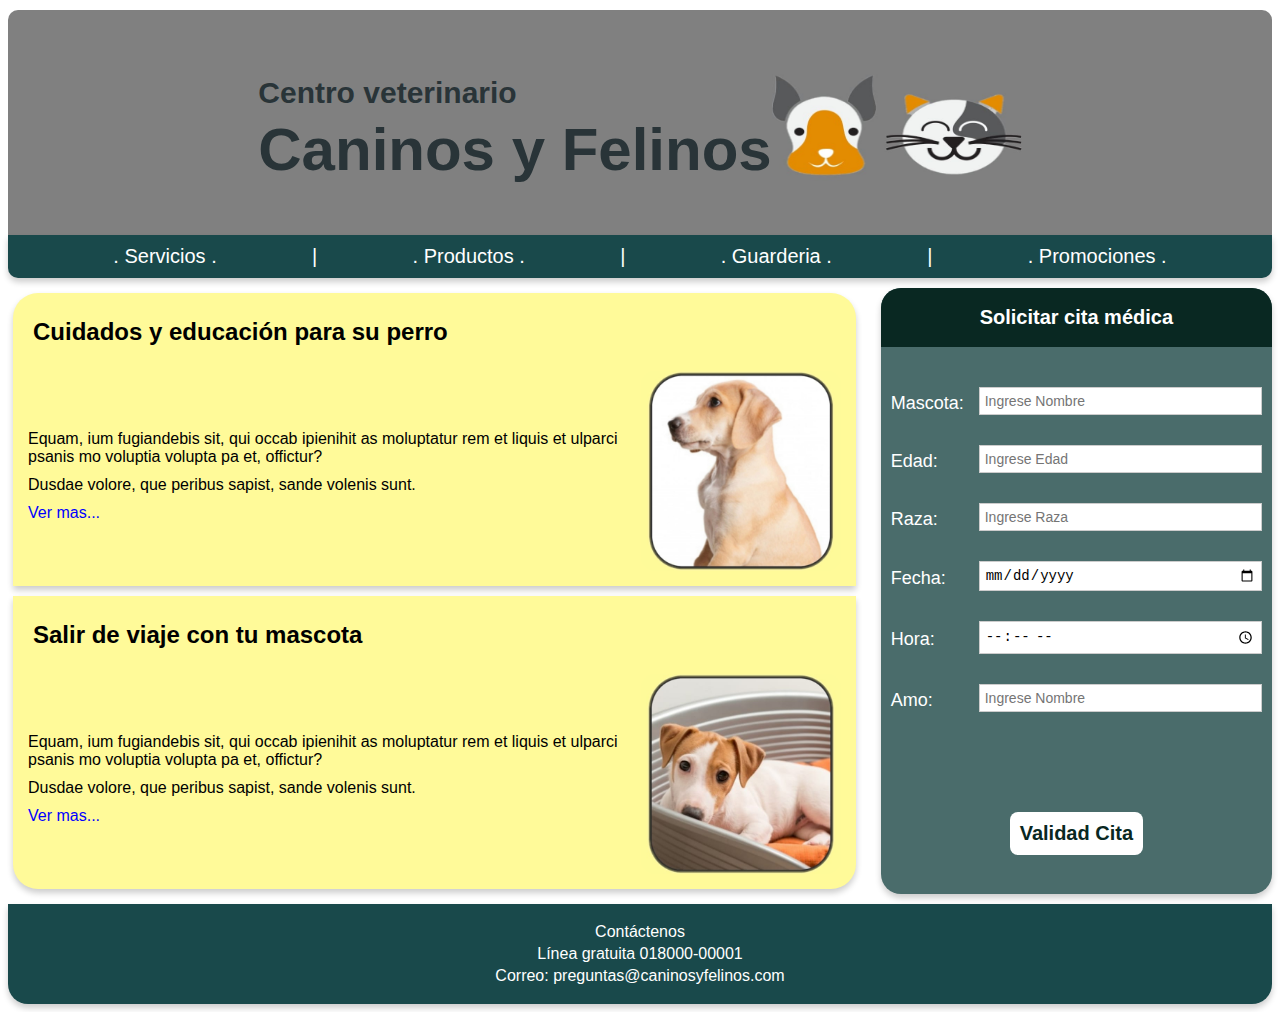
<file: instructor Henry/paginas/centro veterinario2/index.html>
<!DOCTYPE html>
<html lang="es">
<head>
    <meta charset="UTF-8">
    <meta name="viewport" content="width=device-width, initial-scale=1.0">
    <title>Caninos y Felinos</title>
    <link rel="stylesheet" href="style.css">
</head>
<body>
    <main>
        <header>
            <div>
                <h4>Centro veterinario</h4>
                <h1>Caninos y Felinos</h1>
            </div>
            <img src="los perros.jpg" alt="logo" height="200px" width="250px">
        </header>
        <nav>
            <a href="#">. Servicios .</a>
            <p class="p">|</p> 
            <a href="#">. Productos .</a>
            <p class="p">|</p>
            <a href="#">. Guarderia .</a>
            <p class="p">|</p>
            <a href="#">. Promociones .</a>
        </nav>
        <section class="sect">
            <section class="sec">
                <article>
                    <h2>Cuidados y educación para su perro</h2>
                    <div class="content">
                        <div class="text">
                            <p>Equam, ium fugiandebis sit, qui occab ipienihit as moluptatur rem et liquis et ulparci psanis mo voluptia volupta pa et, offictur?</p>
                            <p>Dusdae volore, que peribus sapist, sande volenis sunt.</p>
                            <a href="#">Ver mas...</a>
                        </div>
                        <img src="perro2.jpg" width="200px">
                    </div>
                </article>
                <article class="art">
                    <h2>Salir de viaje con tu mascota</h2>
                    <div class="content">
                        <div class="text">
                            <p>Equam, ium fugiandebis sit, qui occab ipienihit as moluptatur rem et liquis et ulparci psanis mo voluptia volupta pa et, offictur?</p>
                            <p>Dusdae volore, que peribus sapist, sande volenis sunt.</p>        
                            <a href="#">Ver mas...</a>
                        </div>
                        <img src="perro3.jpg" width="200px">
                    </div>
                </article>
            </section>
            <aside>
                <h4>Solicitar cita médica</h4>
                <form action="#">
                    <label for="mascota">Mascota: </label>
                    <input type="text" id="mascota" placeholder="Ingrese Nombre">

                    <label for="Edad">Edad: </label>
                    <input type="number" id="Edad" placeholder="Ingrese Edad">

                    <label for="Raza">Raza: </label>
                    <input type="text" id="Raza" placeholder="Ingrese Raza">


                    <label for="Fecha">Fecha: </label>
                    <input type="date" id="Fecha">

                    <label for="Hora">Hora: </label> 
                    <input type="time" id="Hora">

                    <label for="Amo">Amo: </label>
                    <input type="text" id="Amo" placeholder="Ingrese Nombre"></p>
                    
                    <button type="submit">Validad Cita</button>
                </form>
            </aside>
        </section>
        <footer>
            <p>Contáctenos</p>
            <p>Línea gratuita 018000-00001</p>
            <p>Correo: preguntas@caninosyfelinos.com</p>
        </footer>
    </main>
</body>
</html>
</file>
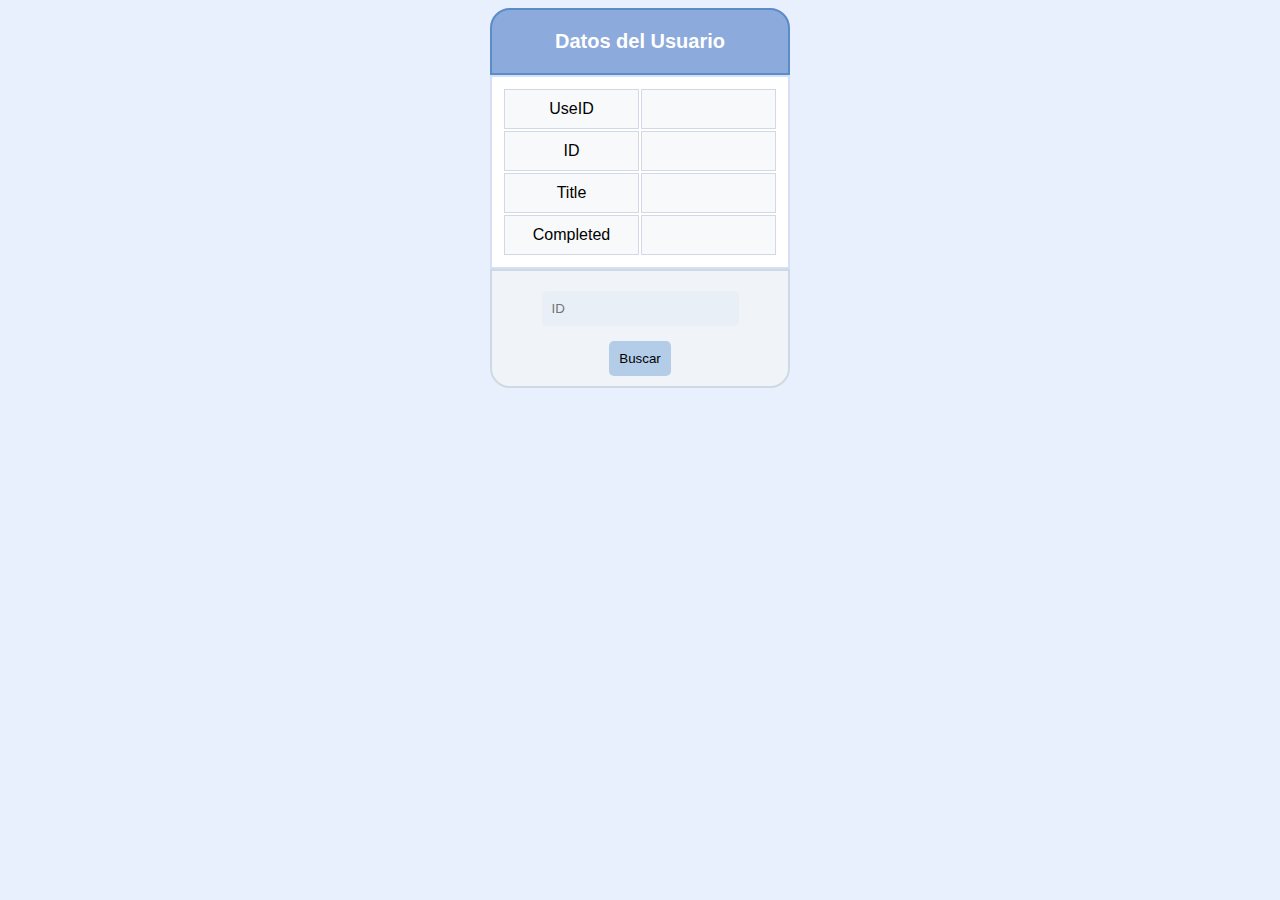
<file: instructor Henry/paginas/users/index.html>
<!DOCTYPE html>
<html lang="es">
<head>
    <meta charset="UTF-8">
    <meta name="viewport" content="width=device-width, initial-scale=1.0">
    <title>Users</title>
    <link rel="stylesheet" href="estilos.css">
</head>
<body>
    <main>
        
        <header>Datos del Usuario</header>
        <table>
            <tr>
                <td>UseID</td>
                <td></td>
            </tr>
            <tr>
                <td>ID</td>
                <td></td>
            </tr>
            <tr>
                <td>Title</td>
                <td></td>
            </tr>
            <tr>
                <td>Completed</td>
                <td></td>
            </tr>
        </table>
        <section>
            <input type="text" placeholder="ID" id="id">
            <button type="reset" id = 'button'>Buscar</button>
        </section>
    </main>
    <script src="scrip.js"></script>
</body>
</html>
</file>
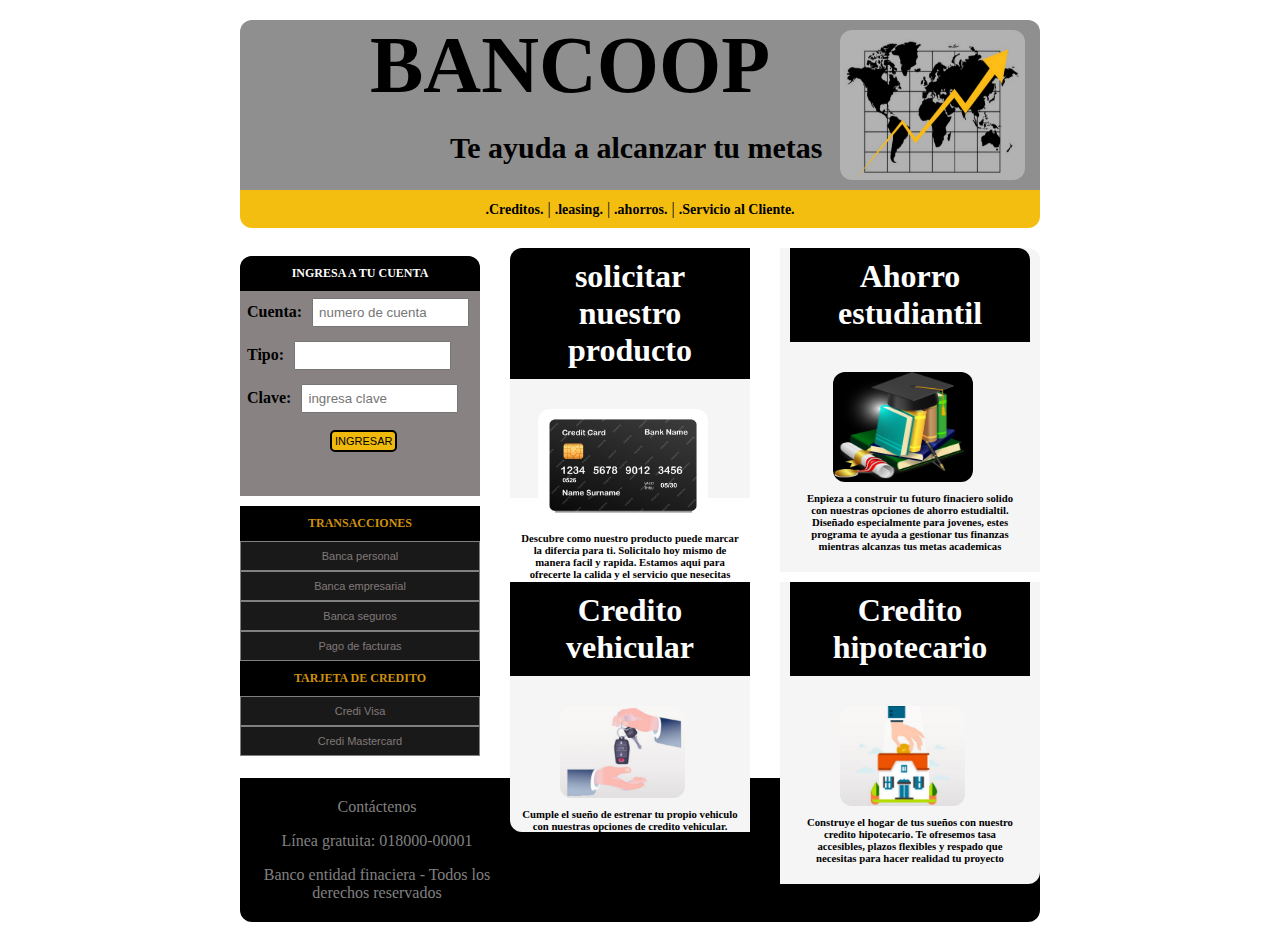
<file: instructor Henry/paginas/banco/esqueleto2.html>
<!DOCTYPE html>
<html lang="en">
<head>
    <meta charset="UTF-8">
    <meta name="viewport" content="width=device-width, initial-scale=1.0">
    <title>BANCOOP</title>
    <link rel="stylesheet" href="estilos.css">
</head>
<body>
    <main>
        <header>
            <div class="titulo">
                <h3 class="t1">BANCOOP</h3>
                <h1 class="t2">Te ayuda a alcanzar tu metas</h1>
            </div>
            <img src="imagen1.jpg" alt="fot01 " class="foto1">
        </header>       
        <nav>
            <a href="#">.Creditos.</a>
            |
            <a href="#">.leasing.</a>
            |
            <a href="#">.ahorros.</a>
            |
            <a href="#">.Servicio al Cliente.</a>
        </nav>
        <section class="contenedor">
            <aside>
                <article class="con1">
                    <h6>INGRESA A TU CUENTA</h6>
                    <form>
                        <div class="campo">
                            <label for="cueta">Cuenta:</label>
                            <input type="text" id="mascota" name="mascota" placeholder="numero de cuenta">
                        </div>
                        <div class="campo">
                            <label for="tipo">Tipo:</label>
                            <input type="text" id="tipo" name="tipo">
                        </div>
                        <div class="campo">
                            <label for="clave">Clave:</label>
                            <input type="text" id="clave" name="clave" placeholder="ingresa clave">
                        </div>
                        <button type="submit">INGRESAR</button>
                    </form>
                </article>
                <article class="con2">
                    <h6>TRANSACCIONES</h6>
                    <button type="submit">Banca personal</button>
                    <button type="submit">Banca empresarial</button>
                    <button type="submit">Banca seguros</button>
                    <button type="submit">Pago de facturas</button>
                    <h6>TARJETA DE CREDITO</h6>
                    <button type="submit">Credi Visa</button>
                    <button type="submit">Credi Mastercard</button>
                </article>
            </aside>
            <section class="Gbloque">
                <article class="bloque1">
                    <h1>solicitar nuestro producto</h1>
                    <img src="imagen2 (2).jpg" alt="foto2" class="foto2">
                    <h6>Descubre como nuestro producto puede marcar la difercia
                        para ti. Solicitalo hoy mismo de manera facil y rapida.
                        Estamos aqui para ofrecerte la calida y el servicio que nesecitas
                    </h6>
                </article>
                <article class="bloque2">
                    <h1>Ahorro estudiantil</h1>
                        <img src="imagen3.jpg" alt="foto3" class="foto3">
                    <h6>Enpieza a construir tu futuro finaciero solido con nuestras
                        opciones de ahorro estudialtil. Diseñado especialmente para jovenes, 
                        estes programa te ayuda a gestionar tus finanzas mientras
                        alcanzas tus metas academicas</h6>
                </article>
                <article class="bloque3">
                    <h1>Credito vehicular</h1>
                        <img src="imagen4.jpg" alt="foto4" class="foto4">
                    <h6>Cumple el sueño de estrenar tu propio vehiculo con nuestras opciones de credito vehicular.
                        Ofrecemos tasas competitivas plazos flexibles y asesoria personalizada
                    </h6>
                </article>
                <article class="bloque4">
                    <h1>Credito hipotecario</h1>
                        <img src="imagen5.jpg" alt="foto5" class="foto5">
                    <h6>Construye el hogar de tus sueños con nuestro credito hipotecario. 
                        Te ofresemos tasa accesibles, plazos flexibles y respado que necesitas
                        para hacer realidad tu proyecto
                    </h6>
                </article>
            </section>
        </section>
        <footer>
            <p>Contáctenos</p>
            <p>Línea gratuita: 018000-00001</p>
            <p>Banco entidad finaciera - Todos los derechos reservados</p>
    </footer>
    </main>
</body>
</html>
</file>
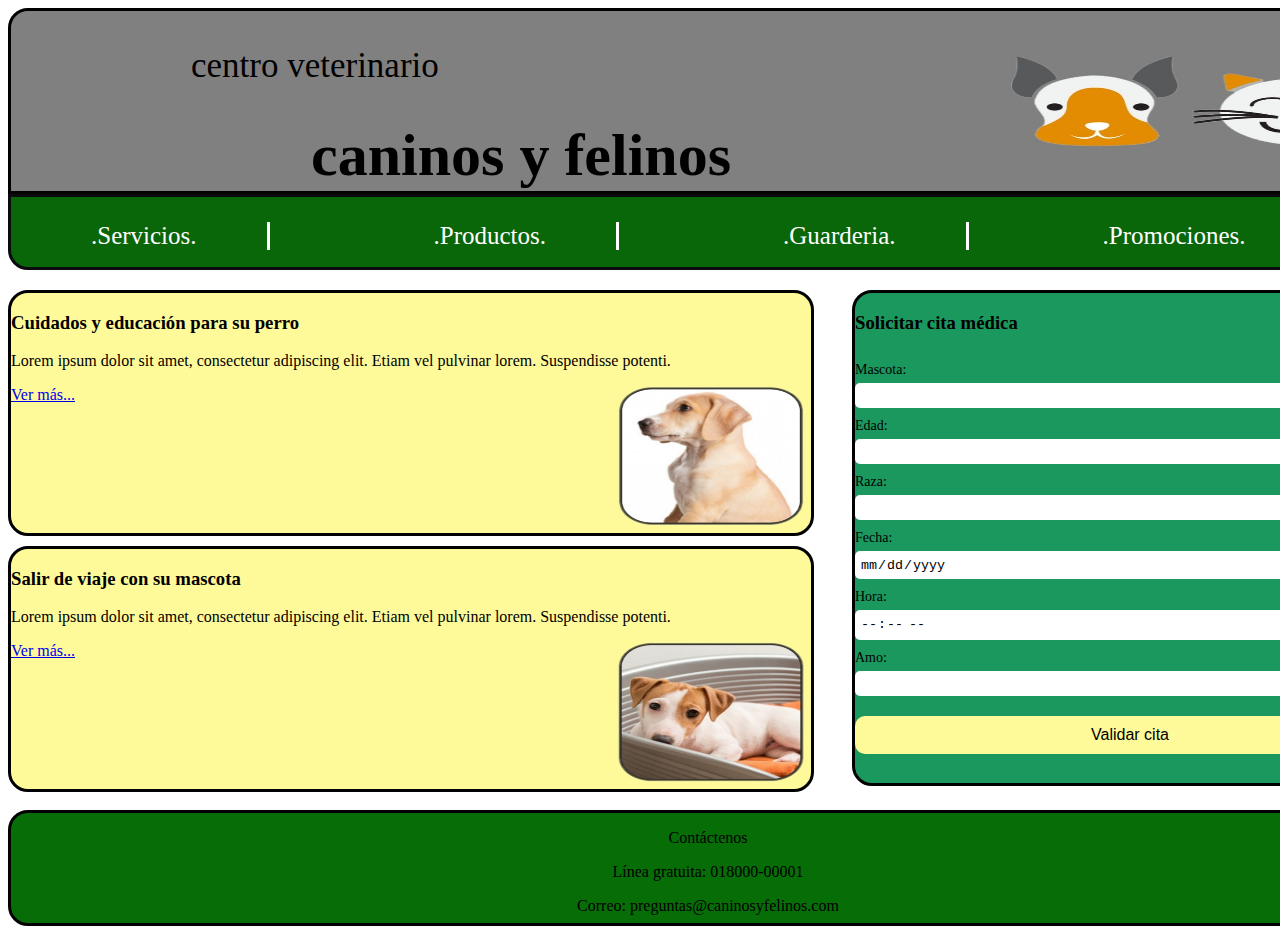
<file: instructor Henry/paginas/centro veterinario/esqueleto1.html>
<!DOCTYPE html>
<html lang="en">
<head>
    <meta charset="UTF-8">
    <meta name="viewport" content="width=device-width, initial-scale=1.0">
    <title>Document</title>

  <link rel="stylesheet" href="estilo.css">
</head>


<body>
    <main>
        <header>
            <img src="los perros.jpg" style="float: right; height: 180px; width: 400px; border-top-right-radius: 20px;">
            <p class="textheader1">centro veterinario</p>
            <strong class="textheader2">caninos y felinos</strong>
        </header>
        <nav>
            <p class="Textnav1">.Servicios.</p>
            <p class="Textnav2">.Productos.</p>
            <p class="Textnav3">.Guarderia.</p>
            <p class="Textnav4">.Promociones.</p>
        </nav>
        <section>
            <section>
                <article class="articulo1">
                    <h3>Cuidados y educación para su perro</h3>
                    <p>Lorem ipsum dolor sit amet, consectetur adipiscing elit. Etiam vel pulvinar lorem. Suspendisse potenti.</p>
                    <img src="perro2.jpg" style="float: right; height: 140px; width: 200px; border-bottom-left-radius: 20px;
                    border-bottom-right-radius: 20px;">
                    <p><a href="#">Ver más...</a></p>
                </article>
                <aside>
                    <h3>Solicitar cita médica</h3>
                    <form>
                        <label for="mascota">Mascota:</label>
                        <input type="text" id="mascota" name="mascota">
    
                        <label for="edad">Edad:</label>
                        <input type="number" id="edad" name="edad">
    
                        <label for="raza">Raza:</label>
                        <input type="text" id="raza" name="raza">
    
                        <label for="fecha">Fecha:</label>
                        <input type="date" id="fecha" name="fecha">
    
                        <label for="hora">Hora:</label>
                        <input type="time" id="hora" name="hora">
    
                        <label for="amo">Amo:</label>
                        <input type="text" id="amo" name="amo">
    
                        <button type="submit">Validar cita</button>
                    </form>
                </aside>
                <article>
                    <h3>Salir de viaje con su mascota</h3>
                    <p>Lorem ipsum dolor sit amet, consectetur adipiscing elit. Etiam vel pulvinar lorem. Suspendisse potenti.</p>
                    <img src="perro3.jpg" style="float: right; height: 140px; width: 200px; border-bottom-left-radius: 20px;
                    border-bottom-right-radius: 20px;" >
                    <p><a href="#">Ver más...</a></p>
                </article>
            </section>
        </section>
        <footer>
            <p>Contáctenos</p>
            <p>Línea gratuita: 018000-00001</p>
            <p>Correo: preguntas@caninosyfelinos.com</p>
        </footer>
    </main>
</body>
</html>
</file>
<file: instructor Henry/paginas/centro veterinario2/style.css>
main {
    font-family: Arial, Helvetica, sans-serif;
    min-width: 900px;
}


.sec {
    display: flex;
    flex-direction: column;
    margin: 10px auto;
    justify-content: space-around;
}

.sect{
    display: flex;
    justify-content: center;
    gap: 20px;
}

header {
    align-items: center;
    background-color: grey;
    border-radius: 10px 10px 0px 0px;
    display: flex;
    height: 200px;
    margin-top: 10px;
    padding: 15px 0px 10px 0px;
    justify-content:center;
    flex-direction: row;
    color: rgb(41, 52, 56);
    
}


header h4{
    margin-top: 20px;
    margin-bottom: 5px;
    font-size: 30px;
}

header h1{
    margin-top: 0;
    font-weight: bold;
    font-size: 60px;
    margin-bottom: 10px;
}
nav{
    background-color: rgb(25, 73, 75);
    border-radius: 0px 0px 10px 10px;
    display: flex;
    justify-content:space-evenly;
    padding: 10px;
    box-shadow: 0px 4px 6px rgba(0, 0, 0, 0.2); 
    font-size: 20px;   
}

.p{
    margin: 0;
    color: white;
}

a{
    text-decoration: none;
    color: white;
}

article{
    display: flex;
    flex-direction: column;
    background-color: #fffa99;
    border-radius: 25px 25px 0px 0px;
    margin: 5px;
    padding: 5px;
    box-shadow: 0px 4px 6px rgba(0, 0, 0, 0.2);
    min-width: 450px;
    height: 100%;
    justify-content: space-around;
}

.art{
    border-radius: 0px 0px 25px 25px;
}

.content {   
    display: flex;
    align-items: center; 
}  

article h2 {
    margin: 15px;
    margin-top: 20px;
}

article img {
    border-radius: 15px;
}

article p{
    text-align: left;
    margin: 10px 10px;
}

article a{
    color: blue;
    margin-bottom: 15px;
    margin: 10px;
}

article img{
    margin: 10px;
}

aside {
    display: inline-block;
    width: 500px;
    background-color: rgb(74, 108, 107);
    color: white;
    padding: 10px;
    border-radius: 20px;
    margin: 10px auto;  
    font-size: 20px;
    box-shadow: 0px 4px 6px rgba(0, 0, 0, 0.2);
}

aside h4 {
    background-color: rgb(9, 40, 34);
    margin: -10px; 
    padding: 18px;
    border-radius: 20px 20px 0 0;
    text-align: center;
    margin-bottom: auto;
}

form {
    display: grid;
    grid-template-columns: auto 1fr;
    gap: 30px 15px;
    align-items: center;
    margin-top: 40px; 
}

form label {
    text-align: left;
    font-size: 0.9em;
    margin-bottom: -5px;
}

form input {
    border: 1px solid #ccc;
    padding: 5px;
    font-size: .7em;
}

button {
    grid-column: 1 / span 2;
    display: block;
    margin: 0 auto;
    background-color: white;
    color: rgb(9, 40, 34);
    border: none;
    border-radius: 8px;
    padding: 10px;
    font-size: 1em;
    font-weight: bold;
    cursor: pointer;
    transition: all 0.3s ease;
}

button:hover {
    background-color: rgb(9, 40, 34);
    color: white;
}

footer{
    background-color: rgb(25, 73, 75);
    text-align: center;
    color: white;
    padding: 15px;
    border-radius: 0px 0px 20px 20px;
    box-shadow: 0px 4px 6px rgba(0, 0, 0, 0.2);  
}

footer p {
    margin: 4px;
}
</file>
<file: instructor Henry/paginas/users/estilos.css>
body {
    font-family: Arial, Helvetica, sans-serif;
    background-color: #e8f0fe; /* Azul pastel claro */
    background-position: inherit;
    background-repeat: no-repeat;
    background-size: cover;
}
main {
    width: 300px;
    margin: auto;
}
table {
    text-align: center;
    border: 2px solid #d6e0f5; /* Azul grisáceo pastel */
    background-color: #ffffff; /* Blanco */
    margin: auto;
    width: 100%;
    padding: 10px;
}
td {
    padding: 10px;
    width: 80px;
    border: .5px solid #d1d9e6; /* Gris azulado claro */
    background-color: #f8f9fb; /* Blanco con un toque gris */
}
header {
    color: #ffffff; /* Blanco */
    background-color: #8caadb; /* Azul pastel suave */
    font-size: 20px;
    font-weight: bold;
    padding: 20px;
    border: 2px solid #5a8cc8; /* Azul pastel más oscuro */
    border-radius: 20px 20px 0 0;
    text-align: center;
    margin: auto;
}
section {
    display: flex;
    flex-direction: column;
    background-color: #f0f4f8; /* Gris muy claro */
    border: 2px solid #cfd9e4; /* Gris azulado suave */
    border-radius: 0 0 20px 20px;
}
input {
    padding: 10px;
    margin: 5px auto;
    border: none;
    margin-top: 20px;
    background-color: #e8eff6; /* Azul muy claro */
    border-radius: 5px;
}
button {
    border: none;
    padding: 10px;
    margin: 10px auto;
    background-color: #b3cde8; /* Azul pastel */
    border-radius: 5px;
    cursor: pointer;
    transition: all .5s;
}
button:hover {
    background-color: #9bb7d4; /* Azul un poco más oscuro */
}
</file>
<file: instructor Henry/paginas/banco/estilos.css>
main{
    height: auto;
    width: 800px;
    margin: auto;
    margin-top: 20px;
}
header{
    background-color: #8b8b8bf6;
    border-radius: 12px 12px 0px 0px;
    display: flex;
    justify-content: space-between;

}
.titulo{
    flex-direction: column;
}
header .t1{
margin-top: 0;
margin-left:130px;
font-size: 80px;
margin-bottom: 0;
}
header .t2{
margin-left: 210px;
font-size: 30px;
}
.foto1{
width: 185px;
height: 150px;
border-radius: 12px;
margin-right: 15px;
margin-top: 10px;
margin-bottom: 10px;
}
nav{
    border-radius:0px 0px 12px 12px ;
    background-color: #f3bc07f6;
    text-align: center;
    padding: 10px;
}
.contenedor{
    height: 550px;
}
a{
    color: black;
    font-size: 14px;
    text-decoration: none;
    font-weight: bold;
}
aside{
    float: left;
}
.con1{
    background-color: rgb(136, 130, 130);
    border-radius:12px 12px 0px 0px ;
    margin-top: 10px ;
    height: 240px;
    width: 240px;
}
.con1 h6{
    border-radius: 12px 12px 0px 0px;
    text-align: center;
    padding: 10px;
    margin-bottom: 0;
    background-color: black;
    color: white;
    font-weight: bold ;
    font-size: 12px;
}
.con1 form{
width: 300px;
}
.con1 .campo{
    padding: 7px;
    display: flex;
    align-items: center;
}
.con1 .campo label{
    color: black;
    margin-right: 10px;
    font-weight: bold;
}
.con1 .campo input{
    padding: 5px;
    width: 50%;
}
.con1 form button{
    margin-top: 10px;
    background-color: #f3bc07f6;
    color: black;
    border: 2px solid black;
    padding: 3px;
    cursor: pointer;
    margin-left: 30%;
    border-radius: 5px;
    font-size: 11px;
}
.con2{
    margin-top: 10px ;
    height: 255px;
    width: 240px;
}
.con2 h6{
    text-align: center;
    padding: 10px;
    margin-bottom: 0;
    margin-top: 0;
    background-color: black;
    color: rgb(206, 145, 14);
    font-weight: bold ;
    font-size: 12px;
}
.con2 button{
    background-color: rgb(26, 25, 25);
    color: rgb(129, 122, 122);
    border: 1px solid gray;
    padding: 8px;
    width: 100%;
    cursor: pointer;
    margin-left: 0%;
    font-size: 11px;
}
.Gbloque{
    margin-top: 20px;
    display: grid;
    grid-template-rows: repeat(4, auto);
    grid-template-columns: repeat(2, 1fr);
    gap: 10px;
    float: right;
}
.bloque1{
    height: 250px;
    width: 240px;
    border-radius: 12px 0px 0px 0px;
    background-color: whitesmoke;
    display: flex;
    justify-content: space-between;
    align-items: center;
    flex-direction: column;
}
.bloque1 h1{
    border-radius: 12px 0px 0px 0px;
    background-color: black;
    margin: 10px 0;
    color: white;
    width: 220px;
    text-align: center;
    margin-top: 0;
    padding: 10px;
}
.bloque1 h6{

    margin: 10px 0;
    color: rgb(3, 1, 1);
    width: 220px;
    text-align: center;
    margin-top: 0;
    padding: 10px;
}
.foto2{
width: 170px;
height: 150px;
border-radius: 12px;
margin-right: 15px;
margin-top: 20px;
margin-bottom: 0;
}
.bloque2{
    border-radius: 0px 12px 0px 0px;
    background-color: whitesmoke;
    display: flex;
    justify-content: space-between;
    align-items: center;
    flex-direction: column;
}
.bloque2 h1{
    border-radius: 0px 12px 0px 0px;
    background-color: black;
    margin: 10px 0;
    color: white;
    text-align: center;
    margin-top: 0;
    padding: 10px;
    width: 220px;
}
.bloque2 h6{
    margin: 10px 0;
    color: rgb(0, 0, 0);
    width: 220px;
    text-align: center;
    margin-top: 0;
    padding: 10px;
}
.foto3{
width: 140px;
height: 110px;
border-radius: 12px;
margin-right: 15px;
margin-top: 20px;
}
.bloque3{
    height: 250px;
    width: 240px;
    border-radius: 0px 0px 0px 12px;
    background-color: whitesmoke;
    display: flex;
    justify-content: space-between;
    align-items: center;
    flex-direction: column;
}
.bloque3 h1{
    background-color: black;
    margin: 10px 0;
    color: white;
    text-align: center;
    margin-top: 0;
    padding: 10px;
    width: 220px;
}
.bloque3 h6{
    margin: 10px 0;
    color: black;
    width: 220px;
    text-align: center;
    margin-top: 0;
    padding: 10px;
}
.foto4{
width: 125px;
height: 100px;
border-radius: 12px;
margin-right: 15px;
margin-top: 20px;
}
.bloque4{

    border-radius: 0px 0px 12px 0px;
    background-color: whitesmoke;
    display: flex;
    justify-content: space-between;
    align-items: center;
    flex-direction: column;
}
.bloque4 h1{
    background-color: black;
    margin: 10px 0;
    color: white;
    text-align: center;
    margin-top: 0;
    padding: 10px;
    width: 220px;
}
.bloque4 h6{

    margin: 10px;
    color: black;
    width: 220px;
    text-align: center;
    margin-top: 0;
    padding: 10px;
}
.foto5{
width: 125px;
height: 100px;
border-radius: 12px;
margin-right: 15px;
margin-top: 20px;
}
footer{
background-color: #000000;
border-radius: 0px 0px 12px 12px;
}
footer{
color: gray;
text-align: center;
padding: 4px;
margin-top: 0;
margin-bottom: 0;
}
</file>
<file: instructor Henry/paginas/centro veterinario/estilo.css>
main {
           
    height: 840px;
    width: 1400px;
    margin: auto;
}
header {
    border: 3px solid rgb(0, 0, 0);
    height: 180px;
    width: 1400px;
    background-color: grey;
    border-top-left-radius: 20px;
    border-top-right-radius: 20px;
}
nav {
    border: 3px solid rgb(11, 11, 15);
    height: 70px;
    width: 1400px;
    margin-bottom: 20px;
    background-color: rgb(9, 102, 9);
    border-bottom-left-radius: 20px;
    border-bottom-right-radius: 20px;
    text-align: left;

}
section {
    height: 500px;
    width: 1400px;
    margin-bottom: 20px;
    float: left;
    background-color: white;
}
.articulo1 {
    border: 3px solid rgb(0, 0, 0);
    height: 240px;
    width: 800px;
    margin-bottom: 10px;
    float: left;
    display: inline;
    background-color: #fffa99;
    border-top-left-radius: 20px;
    border-top-right-radius: 20px;
}
article {
    border: 3px solid rgb(0, 0, 0);
    height: 240px;
    width: 800px;
    margin: auto;
    float: left;
    display: inline;
    background-color: #fffa99;
    border-radius: 20px;
}
aside {
    border: 3px solid rgb(0, 0, 0);
    height: 490px;
    width: 550px;
    margin: auto;
    display: inline;
    float: right;
    background-color: rgb(27, 152, 94);
    border-radius: 20px;
}
aside form {
    display: flex;
    flex-direction: column;
}

aside form label {
    margin-top: 10px;
    font-size: 14px;
}

aside form input,
aside form select {
    padding: 5px;
    margin-top: 5px;
    border-radius: 5px;
    border: none;
}

aside form button {
    margin-top: 20px;
    padding: 10px;
    background-color: #fffa99;
    border: none;
    border-radius: 10px;
    font-size: 16px;
    cursor: pointer;
}

footer {
    border: 3px solid rgb(0, 0, 0);
    clear: both;
    height: 110px;
    margin: auto;
    background-color: rgb(7, 109, 7);
    border-radius: 20px;
    text-align: center;
}
.Textnav1 {
    color: white;
    padding-left: 50px;
    padding-right: 70px;
    font-size: 25px;
    display: inline-block;
    border-right: 3px solid white;
    margin-left: 30px;
    margin-right: 80px;
}
.Textnav2 {
    color: white;
    padding-left: 50px;
    padding-right: 70px;
    font-size: 25px;
    display: inline-block;
    border-right: 3px solid white;
    margin-left: 30px;
    margin-right: 80px;
}
.Textnav3 {
    color: white;
    padding-left: 50px;
    padding-right: 70px;
    font-size: 25px;
    display: inline-block;
    border-right: 3px solid white;
    margin-left: 30px;
    margin-right: 80px;
}
.Textnav4 {
    color: white;
    padding-left: 50px;
    padding-right: 70px;
    font-size: 25px;
    display: inline-block;
}
.textheader1 {
    color: black;
    font-size: 35px;
    margin-left: 180px;
    margin-right: 100px;
}
.textheader2 {
    color: black;
    font-size: 60px;
    margin-left: 300px;
    margin-right: 100px;
}
</file>
